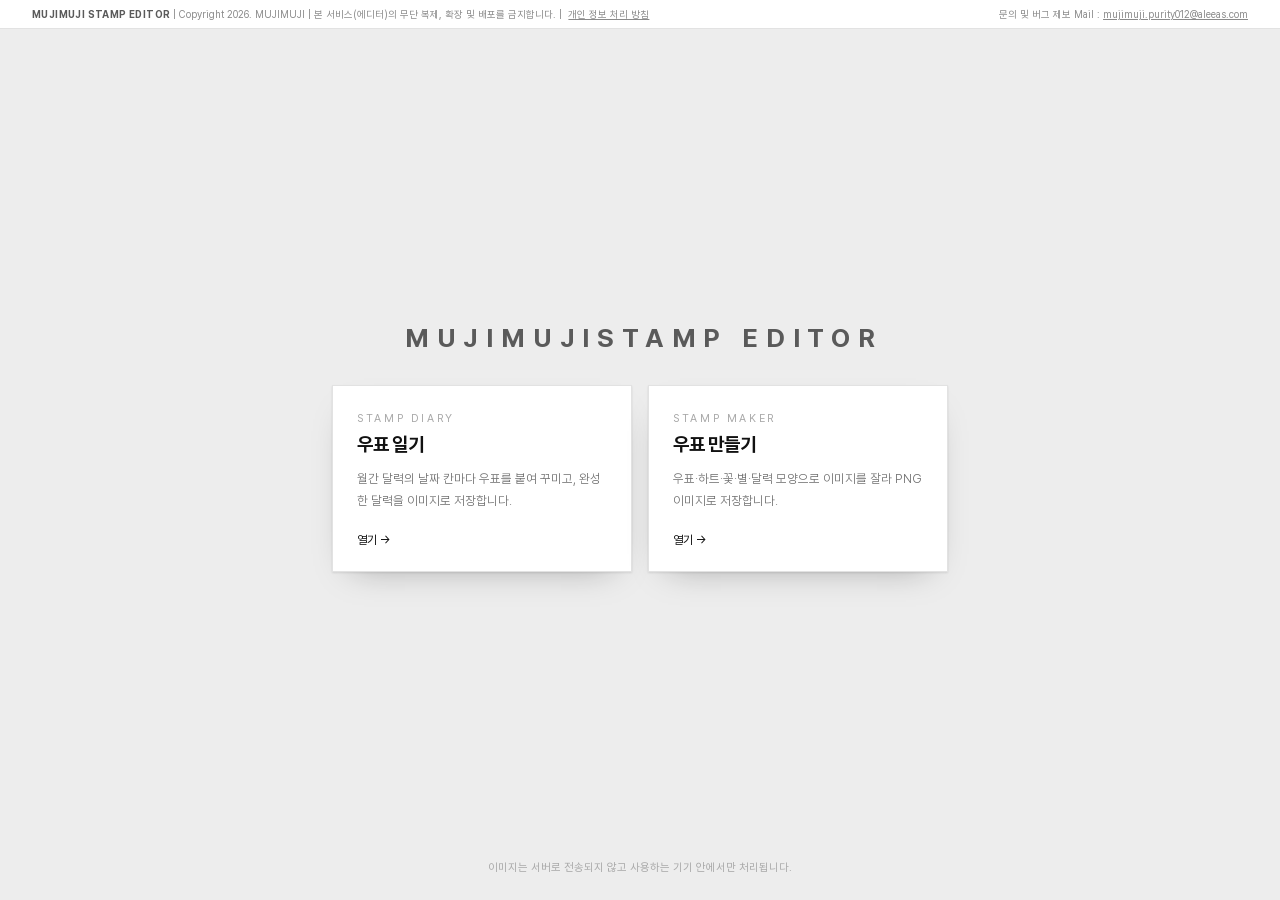
<file: index.html>
<!doctype html>
<html lang="ko">
<head>
<meta charset="utf-8">
<meta name="viewport" content="width=device-width,initial-scale=1">
<title>MUJIMUJI STAMP EDITOR</title>
<link rel="stylesheet" href="/fonts/pretendard.css">
<style>
  :root{
    --bg:#FFFFFF;
    --board:#EDEDED;
    --line:#E2E2E2;
    --ink:#111111;
    --ink-soft:#6B6B6B;
    --ink-faint:#A8A8A8;
    --pad:clamp(10px,2.5vw,34px);
    --sans:Pretendard,-apple-system,BlinkMacSystemFont,'Segoe UI','Malgun Gothic',sans-serif;
  }
  *{box-sizing:border-box}
  body{
    margin:0; padding:0; background:var(--board); color:var(--ink);
    font-family:var(--sans); -webkit-font-smoothing:antialiased;
    min-height:100vh; display:flex; flex-direction:column;
  }
  .legal{
    width:100%; padding:6px var(--pad);
    background:var(--bg); border-bottom:1px solid var(--line);
    display:flex; justify-content:space-between; align-items:center;
    flex-wrap:wrap; gap:2px 16px;
    font-size:10px; color:#8A8A8A; line-height:1.6;
  }
  .legal a{color:#8A8A8A}
  .legal .brand{text-transform:uppercase; font-weight:700; color:#5A5A5A; letter-spacing:.04em}

  main{
    flex:1; display:flex; flex-direction:column; align-items:center; justify-content:center;
    gap:28px; padding:clamp(28px,6vh,64px) var(--pad);
  }
  h1{
    margin:0; text-align:center;
    font-size:clamp(19px,2.4vw,26px); font-weight:700;
    letter-spacing:.3em; text-indent:.3em; text-transform:uppercase; color:#5A5A5A;
    line-height:1.5;
  }
  h1 .brk{display:none}
  /* 좁은 화면에서는 두 줄로 나눠 가운데 정렬한다 */
  @media (max-width:700px){
    h1{letter-spacing:.24em; text-indent:.24em}
    h1 .brk{display:block; content:""}
  }
  .cards{
    display:flex; flex-wrap:wrap; gap:16px; justify-content:center; width:100%;
  }
  .card{
    flex:0 1 300px; background:var(--bg); border:1px solid var(--line);
    padding:26px 24px 24px; text-decoration:none; color:inherit;
    box-shadow:0 1px 2px rgba(0,0,0,.10), 0 14px 34px -20px rgba(0,0,0,.35);
    display:flex; flex-direction:column; gap:8px;
  }
  .card:hover{border-color:#8E8E8E}
  .card:focus-visible{outline:2px solid #2F5AA8; outline-offset:2px}
  .card .en{
    font-size:11px; letter-spacing:.24em; text-transform:uppercase; color:var(--ink-faint);
  }
  .card .ko{font-size:19px; font-weight:700; letter-spacing:-.01em}
  .card p{margin:4px 0 0; font-size:12.5px; font-weight:300; line-height:1.7; color:var(--ink-soft)}
  .card .go{margin-top:14px; font-size:12px; color:var(--ink)}
  footer{padding:0 var(--pad) 26px; font-size:11px; color:var(--ink-faint); text-align:center}
</style>
</head>
<body>
  <div class="legal">
    <span>
      <b class="brand">MUJIMUJI Stamp Editor</b>&nbsp;|&nbsp;Copyright 2026. MUJIMUJI&nbsp;|&nbsp;본 서비스(에디터)의 무단 복제, 확장 및 배포를 금지합니다.&nbsp;|&nbsp;
      <a href="https://oauka.github.io/newluvbit_public/privacy_policy.html" target="_blank" rel="noopener noreferrer">개인 정보 처리 방침</a>
    </span>
    <span>문의 및 버그 제보 Mail : <a href="mailto:mujimuji.purity012@aleeas.com">mujimuji.purity012@aleeas.com</a></span>
  </div>

  <main>
    <h1>Mujimuji<br class="brk">Stamp Editor</h1>
    <div class="cards">
      <a class="card" href="./diary/">
        <span class="en">Stamp Diary</span>
        <span class="ko">우표 일기</span>
        <p>월간 달력의 날짜 칸마다 우표를 붙여 꾸미고, 완성한 달력을 이미지로 저장합니다.</p>
        <span class="go">열기 →</span>
      </a>
      <a class="card" href="./maker/">
        <span class="en">Stamp Maker</span>
        <span class="ko">우표 만들기</span>
        <p>우표·하트·꽃·별·달력 모양으로 이미지를 잘라 PNG 이미지로 저장합니다.</p>
        <span class="go">열기 →</span>
      </a>
    </div>
  </main>

  <footer>이미지는 서버로 전송되지 않고 사용하는 기기 안에서만 처리됩니다.</footer>
</body>
</html>
</file>
<file: fonts/pretendard.css>
/* Pretendard — Copyright (c) 2021 Kil Hyung-jin, SIL Open Font License 1.1
   https://github.com/orioncactus/pretendard  (전문: ./LICENSE.txt)
   KS X 1001 서브셋 정적 woff2 — 실제로 쓰는 굵기만 내려받힌다. */

@font-face {
  font-family: 'Pretendard';
  font-weight: 300;
  font-style: normal;
  font-display: swap;
  src: url('./Pretendard-Light.subset.woff2') format('woff2');
}
@font-face {
  font-family: 'Pretendard';
  font-weight: 400;
  font-style: normal;
  font-display: swap;
  src: url('./Pretendard-Regular.subset.woff2') format('woff2');
}
@font-face {
  font-family: 'Pretendard';
  font-weight: 500;
  font-style: normal;
  font-display: swap;
  src: url('./Pretendard-Medium.subset.woff2') format('woff2');
}
@font-face {
  font-family: 'Pretendard';
  font-weight: 600;
  font-style: normal;
  font-display: swap;
  src: url('./Pretendard-SemiBold.subset.woff2') format('woff2');
}
@font-face {
  font-family: 'Pretendard';
  font-weight: 700;
  font-style: normal;
  font-display: swap;
  src: url('./Pretendard-Bold.subset.woff2') format('woff2');
}
@font-face {
  font-family: 'Pretendard';
  font-weight: 800;
  font-style: normal;
  font-display: swap;
  src: url('./Pretendard-ExtraBold.subset.woff2') format('woff2');
}
</file>
